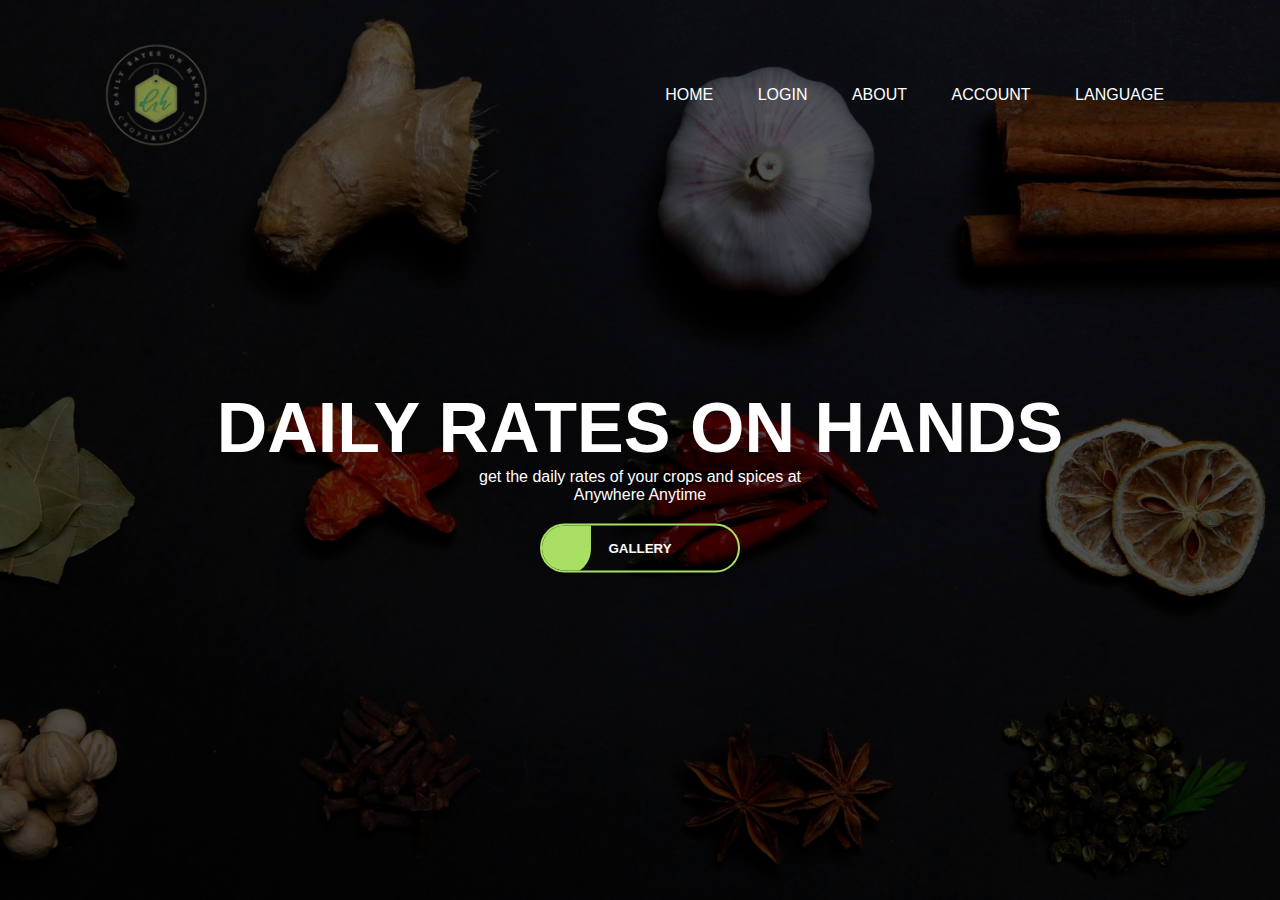
<file: index.html>
<!DOCTYPE html>
<html lang="en">
<head>
    <meta charset="UTF-8">
    <meta http-equiv="X-UA-Compatible" content="IE=edge">
    <meta name="viewport" content="width=device-width, initial-scale=1.0">
    <title>Daily Rates On Hands</title>
    <link href="https://cdn.jsdelivr.net/npm/bootstrap@5.0.2/dist/css/bootstrap.min.css" rel="stylesheet" integrity="sha384-EVSTQN3/azprG1Anm3QDgpJLIm9Nao0Yz1ztcQTwFspd3yD65VohhpuuCOmLASjC" crossorigin="anonymous">
    <link rel="icon" type="image/x-icon" href="DRH.jpg">
<header>

</head>
<link rel="stylesheet" href="style.css">
<body>
    <div class="banner">

        <div class="navbar">
            <img src="logo1.png" class="logo">
            <ul>
                <li><a href="index.html">HOME</a></li>
                <li><a href="login.html">LOGIN</a></li>
                <li><a href="about.html">ABOUT</a></li>
                <li><a href="">ACCOUNT</a></li>
                <li><a href="">LANGUAGE</a></li>
            </ul>
        </div>

        <div class="content">
            <h1>DAILY RATES ON HANDS</h1>
            <p>get the daily rates of your crops and spices at <br>Anywhere Anytime</p>

        <div>
            <button type="button">
               <span>
                  <a class="link" href="main.html">
               </span>GALLERY</a>
            </button>
        </div>
        </div>
    </div>

</header>

    


    




    <script src="https://cdn.jsdelivr.net/npm/bootstrap@5.0.2/dist/js/bootstrap.bundle.min.js" integrity="sha384-MrcW6ZMFYlzcLA8Nl+NtUVF0sA7MsXsP1UyJoMp4YLEuNSfAP+JcXn/tWtIaxVXM" crossorigin="anonymous"></script>
    <script src="https://cdn.jsdelivr.net/npm/@popperjs/core@2.9.2/dist/umd/popper.min.js" integrity="sha384-IQsoLXl5PILFhosVNubq5LC7Qb9DXgDA9i+tQ8Zj3iwWAwPtgFTxbJ8NT4GN1R8p" crossorigin="anonymous"></script>
    <script src="https://cdn.jsdelivr.net/npm/bootstrap@5.0.2/dist/js/bootstrap.min.js" integrity="sha384-cVKIPhGWiC2Al4u+LWgxfKTRIcfu0JTxR+EQDz/bgldoEyl4H0zUF0QKbrJ0EcQF" crossorigin="anonymous"></script>

</body>
</html>
</file>
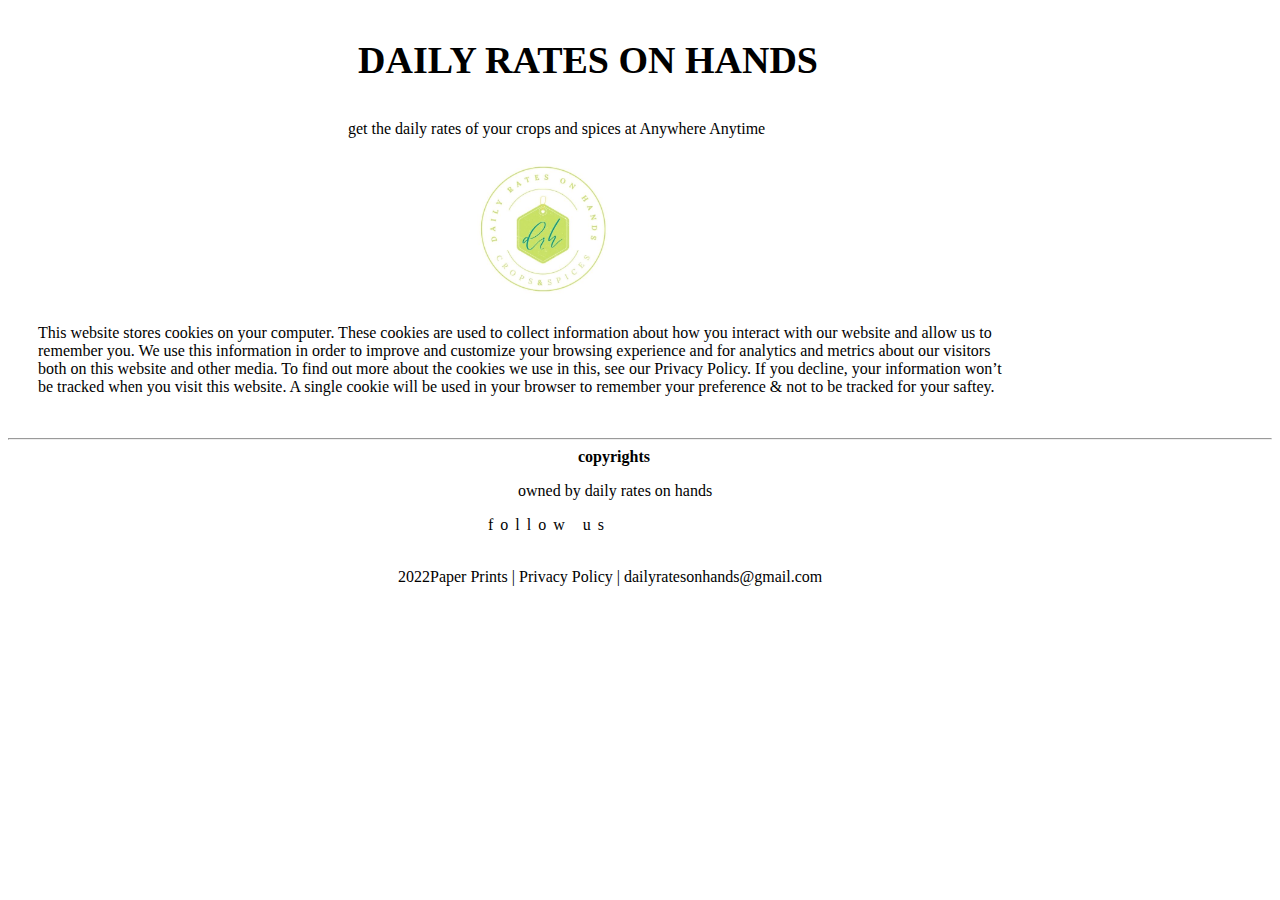
<file: about.html>
<!DOCTYPE html>
<html lang="en">
<head>
    <meta charset="UTF-8">
    <meta http-equiv="X-UA-Compatible" content="IE=edge">
    <meta name="viewport" content="width=device-width, initial-scale=1.0">
    <title>About</title>
    <link rel="icon" type="image/x-icon" href="DRH.jpg">
    <link href="https://cdn.jsdelivr.net/npm/bootstrap@5.0.2/dist/css/bootstrap.min.css" rel="stylesheet" integrity="sha384-EVSTQN3/azprG1Anm3QDgpJLIm9Nao0Yz1ztcQTwFspd3yD65VohhpuuCOmLASjC" crossorigin="anonymous">

</head>
<link rel="stylesheet" href="https://cdn.jsdelivr.net/npm/bootstrap-icons@1.9.1/font/bootstrap-icons.css" integrity="sha384-xeJqLiuOvjUBq3iGOjvSQSIlwrpqjSHXpduPd6rQpuiM3f5/ijby8pCsnbu5S81n" crossorigin="anonymous">
<link rel="stylesheet" href="about.css">
<body>
    
    <div class="container">

        <p class="p1">DAILY RATES ON HANDS</p>
        <p class="p2">get the daily rates of your crops and spices at Anywhere Anytime</p>


        <div class="img">
            <img src="DRH.jpg" height="150px" width="150px" alt="logo">
        </div>


        <p class="p3">
            This website stores cookies on your computer. These cookies are used to collect information about how you interact with our website and allow us to <br>remember you. We use this information in order to improve and customize your browsing experience and for analytics and metrics about our visitors<br> both on this website and other media. To find out more about the cookies we use in this, see our Privacy Policy.
            If you decline, your information won’t<br> be tracked when you visit this website. A single cookie will be used in your browser to remember your preference & not to be tracked for your saftey.
        </p>

    </div>


    <br>


    <hr>


    <div class="copyright">
       <b><i class="bi bi-c-circle"></i>
        copyrights</b> 
    </div>


    <p class="p4">owned by daily rates on hands</p>
    <div class="icon">
      follow us  <i class="bi bi-facebook"></i> <i class="bi bi-whatsapp"></i> <i class="bi bi-telegram"></i> <i class="bi bi-instagram"></i> <i class="bi bi-twitter"></i>
    </div>


    <br>
    <br>

    <p class="p5">2022Paper Prints | Privacy Policy | <i class="bi bi-envelope"></i> dailyratesonhands@gmail.com</p>

    <script src="https://cdn.jsdelivr.net/npm/bootstrap@5.0.2/dist/js/bootstrap.bundle.min.js" integrity="sha384-MrcW6ZMFYlzcLA8Nl+NtUVF0sA7MsXsP1UyJoMp4YLEuNSfAP+JcXn/tWtIaxVXM" crossorigin="anonymous"></script>
    <script src="https://cdn.jsdelivr.net/npm/@popperjs/core@2.9.2/dist/umd/popper.min.js" integrity="sha384-IQsoLXl5PILFhosVNubq5LC7Qb9DXgDA9i+tQ8Zj3iwWAwPtgFTxbJ8NT4GN1R8p" crossorigin="anonymous"></script>
    <script src="https://cdn.jsdelivr.net/npm/bootstrap@5.0.2/dist/js/bootstrap.min.js" integrity="sha384-cVKIPhGWiC2Al4u+LWgxfKTRIcfu0JTxR+EQDz/bgldoEyl4H0zUF0QKbrJ0EcQF" crossorigin="anonymous"></script>

</body>
</html>
</file>
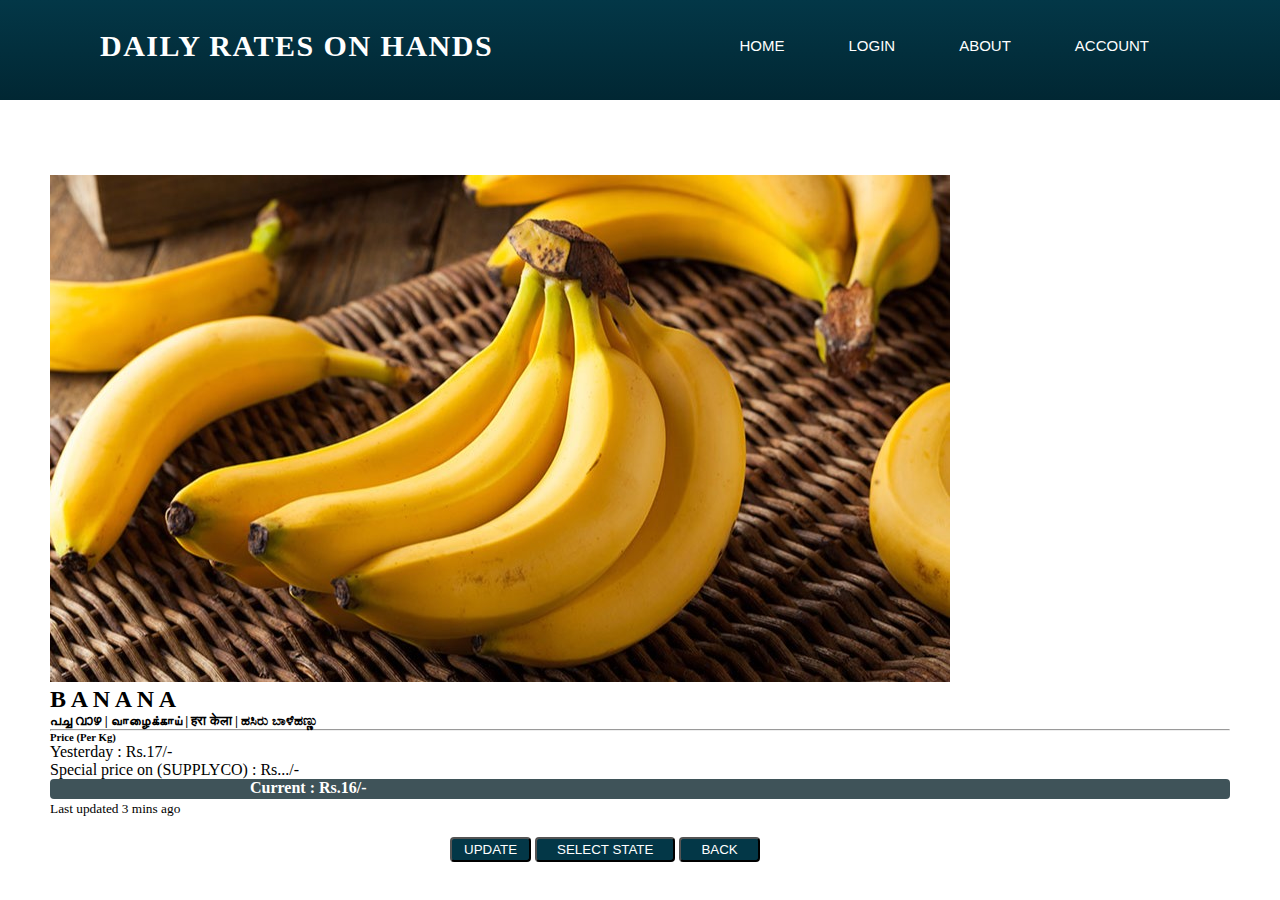
<file: banana.html>
<!DOCTYPE html>
<html lang="en">
<head>
    <meta charset="UTF-8">
    <meta http-equiv="X-UA-Compatible" content="IE=edge">
    <meta name="viewport" content="width=device-width, initial-scale=1.0">
    <title>Banana</title>
    <link href="https://cdn.jsdelivr.net/npm/bootstrap@5.0.2/dist/css/bootstrap.min.css" rel="stylesheet" integrity="sha384-EVSTQN3/azprG1Anm3QDgpJLIm9Nao0Yz1ztcQTwFspd3yD65VohhpuuCOmLASjC" crossorigin="anonymous">
    <link rel="icon" type="image/x-icon" href="DRH.jpg">


</head>
<link rel="stylesheet" href="sub.css">
<body>

    <header>
        <div>
            <nav>
                <div class="logo">
        
                    <p>DAILY RATES ON HANDS</p>
        
                </div>
        
                <ul>
                  <li ><a id="list" href="index.html">HOME</a></li>
                  <li ><a id="list" href="login.html">LOGIN</a></li>
                  <li ><a id="list" href="about.html">ABOUT</a></li>
                  <li ><a id="list" href="">ACCOUNT</a></li>
                  </button>
                </ul>

              </nav>
        </div>
    </header>

    <content>
        <div class="carditem">

            <div class="card mb-3" style="max-width: 6000px;">
                <div class="row g-0">
                  <div class="col-md-6">
                    <img src="banana.jpg" class="img-fluid rounded-start" alt="...">
                  </div>
                  <div class="col-md-6">
                    <div class="card-body">
                      <h2 class="card-title">B A N A N A</h2>
                      <h5 class="lang">പച്ച വാഴ | வாழைக்காய் | हरा केला | ಹಸಿರು ಬಾಳೆಹಣ್ಣು</h5><hr>
                      <h6 class="">Price (Per Kg)</h6>
                      <p class="card-text">Yesterday : Rs.17/-<br>Special price on (SUPPLYCO) : Rs.../-</p>
                      <p id="bg"><b>Current : Rs.16/-</b></p>
                      <p class="card-text"><small class="text-muted">Last updated 3 mins ago</small></p>
                    </div>
                  </div>
                </div>
              </div>

        </div>
    
    </content>

    <div class="bton"> 

      <a href="banana.html"><button class="btn1">UPDATE</button></a>
      <a href="..."><button class="btn3">SELECT STATE</button></a>
      <a href="main.html"><button class="btn2">BACK</button></a>

    </div>

    <script src="https://cdn.jsdelivr.net/npm/bootstrap@5.0.2/dist/js/bootstrap.bundle.min.js" integrity="sha384-MrcW6ZMFYlzcLA8Nl+NtUVF0sA7MsXsP1UyJoMp4YLEuNSfAP+JcXn/tWtIaxVXM" crossorigin="anonymous"></script>
    <script src="https://cdn.jsdelivr.net/npm/@popperjs/core@2.9.2/dist/umd/popper.min.js" integrity="sha384-IQsoLXl5PILFhosVNubq5LC7Qb9DXgDA9i+tQ8Zj3iwWAwPtgFTxbJ8NT4GN1R8p" crossorigin="anonymous"></script>
    <script src="https://cdn.jsdelivr.net/npm/bootstrap@5.0.2/dist/js/bootstrap.min.js" integrity="sha384-cVKIPhGWiC2Al4u+LWgxfKTRIcfu0JTxR+EQDz/bgldoEyl4H0zUF0QKbrJ0EcQF" crossorigin="anonymous"></script>

</body>
</html>
</file>
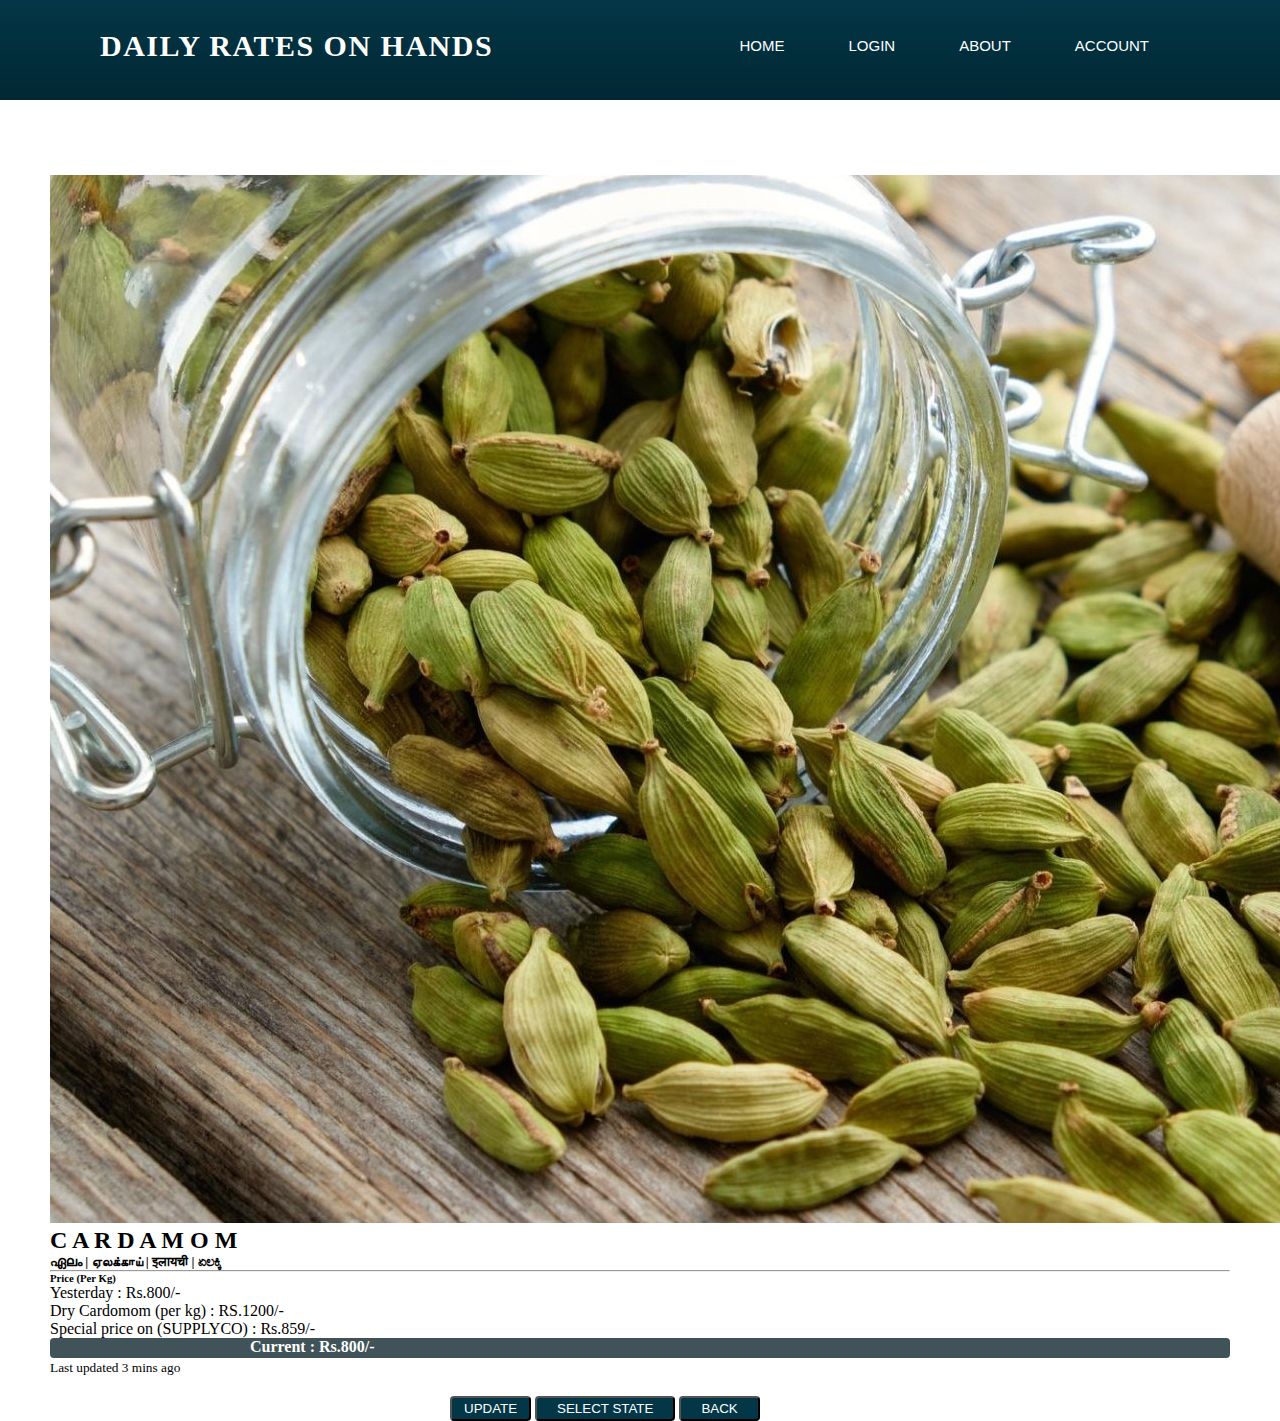
<file: cardomom.html>
<!DOCTYPE html>
<html lang="en">
<head>
    <meta charset="UTF-8">
    <meta http-equiv="X-UA-Compatible" content="IE=edge">
    <meta name="viewport" content="width=device-width, initial-scale=1.0">
    <title>Cardomom</title>
    <link href="https://cdn.jsdelivr.net/npm/bootstrap@5.0.2/dist/css/bootstrap.min.css" rel="stylesheet" integrity="sha384-EVSTQN3/azprG1Anm3QDgpJLIm9Nao0Yz1ztcQTwFspd3yD65VohhpuuCOmLASjC" crossorigin="anonymous">
    <link rel="icon" type="image/x-icon" href="DRH.jpg">


</head>
<link rel="stylesheet" href="sub.css">
<body>

    <header>
        <div>
            <nav>
                <div class="logo">
        
                    <p>DAILY RATES ON HANDS</p>
        
                </div>
        
                <ul>
                  <li ><a id="list" href="index.html">HOME</a></li>
                  <li ><a id="list" href="login.html">LOGIN</a></li>
                  <li ><a id="list" href="about.html">ABOUT</a></li>
                  <li ><a id="list" href="">ACCOUNT</a></li>
                  </button>
                </ul>

              </nav>
        </div>
    </header>

    <content>
        <div class="carditem">

            <div class="card mb-3" style="max-width: 6000px;">
                <div class="row g-0">
                  <div class="col-md-6">
                    <img src="cardomom.jpeg" class="img-fluid rounded-start" alt="...">
                  </div>
                  <div class="col-md-6">
                    <div class="card-body">
                      <h2 class="card-title">C A R D A M O M</h2>
                      <h5 class="lang">ഏലം | ஏலக்காய் | इलायची | ಏಲಕ್ಕಿ</h5><hr>
                      <h6 class="">Price (Per Kg)</h6>
                      <p class="card-text">Yesterday : Rs.800/-<br>Dry Cardomom (per kg) : RS.1200/-<br>Special price on (SUPPLYCO) : Rs.859/-</p>
                      <p id="bg"><b>Current : Rs.800/-</b></p>
                      <p class="card-text"><small class="text-muted">Last updated 3 mins ago</small></p>
                    </div>
                  </div>
                </div>
              </div>

        </div>
    
    </content>

    <div class="bton"> 

      <a href="cardomom.html"><button class="btn1">UPDATE</button></a>
      <a href="..."><button class="btn3">SELECT STATE</button></a>
      <a href="main.html"><button class="btn2">BACK</button></a>

    </div>

    <script src="https://cdn.jsdelivr.net/npm/bootstrap@5.0.2/dist/js/bootstrap.bundle.min.js" integrity="sha384-MrcW6ZMFYlzcLA8Nl+NtUVF0sA7MsXsP1UyJoMp4YLEuNSfAP+JcXn/tWtIaxVXM" crossorigin="anonymous"></script>
    <script src="https://cdn.jsdelivr.net/npm/@popperjs/core@2.9.2/dist/umd/popper.min.js" integrity="sha384-IQsoLXl5PILFhosVNubq5LC7Qb9DXgDA9i+tQ8Zj3iwWAwPtgFTxbJ8NT4GN1R8p" crossorigin="anonymous"></script>
    <script src="https://cdn.jsdelivr.net/npm/bootstrap@5.0.2/dist/js/bootstrap.min.js" integrity="sha384-cVKIPhGWiC2Al4u+LWgxfKTRIcfu0JTxR+EQDz/bgldoEyl4H0zUF0QKbrJ0EcQF" crossorigin="anonymous"></script>

</body>
</html>
</file>
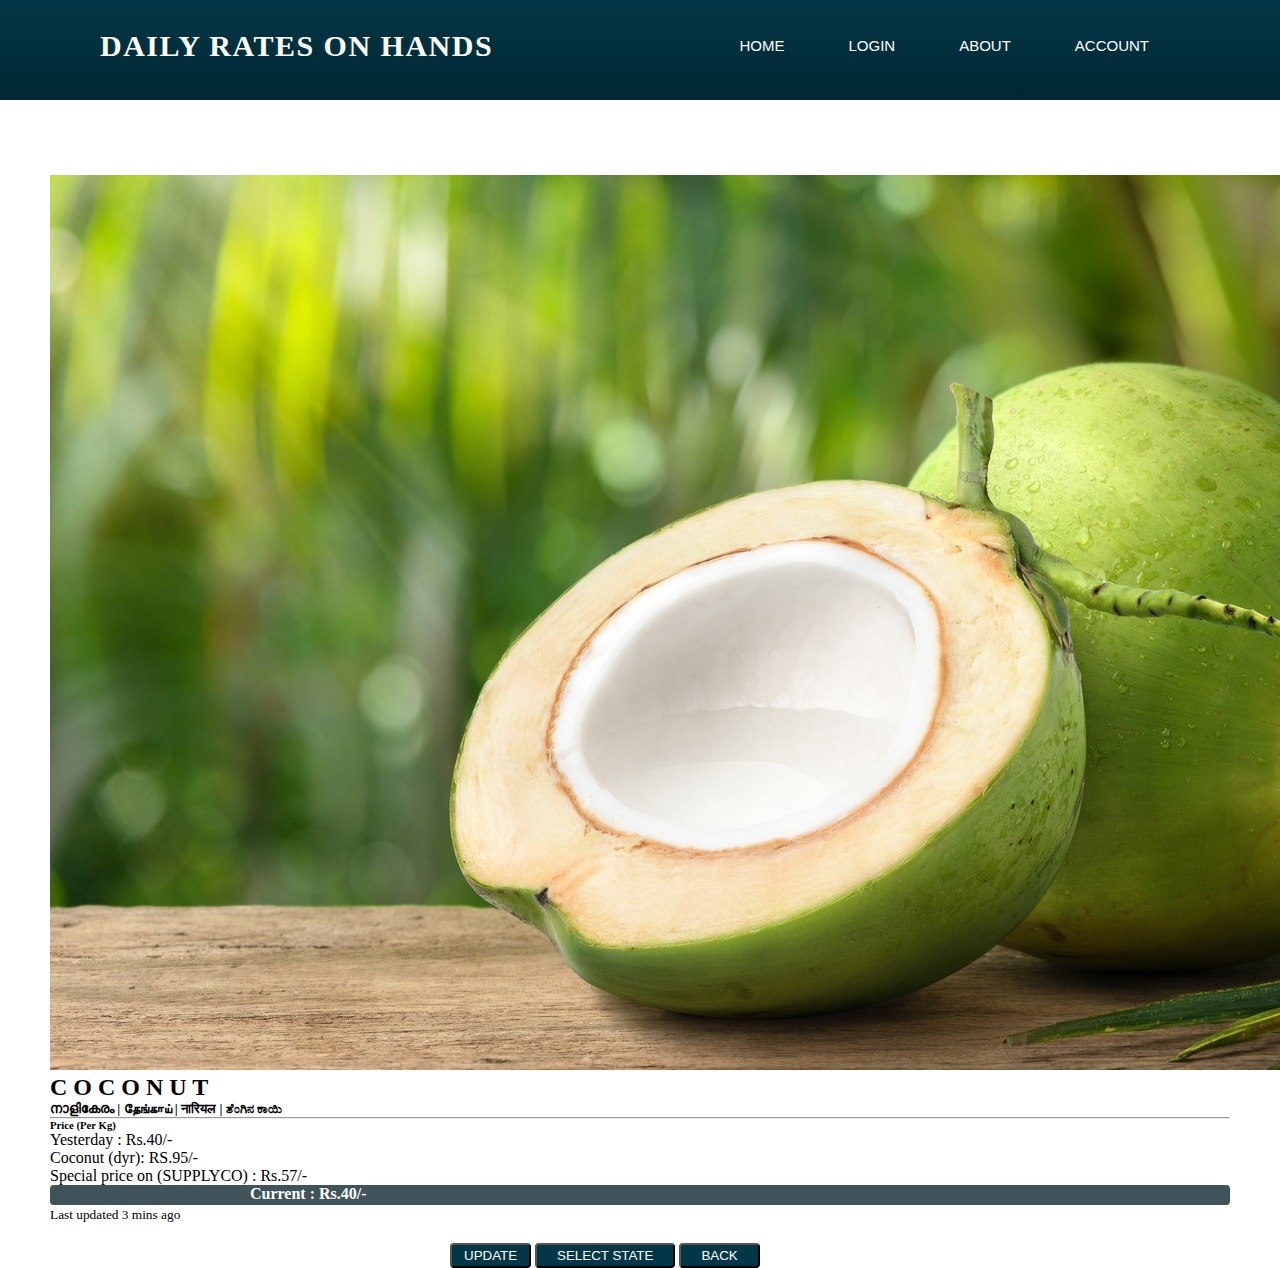
<file: coconut.html>
<!DOCTYPE html>
<html lang="en">
<head>
    <meta charset="UTF-8">
    <meta http-equiv="X-UA-Compatible" content="IE=edge">
    <meta name="viewport" content="width=device-width, initial-scale=1.0">
    <title>coconut</title>
    <link href="https://cdn.jsdelivr.net/npm/bootstrap@5.0.2/dist/css/bootstrap.min.css" rel="stylesheet" integrity="sha384-EVSTQN3/azprG1Anm3QDgpJLIm9Nao0Yz1ztcQTwFspd3yD65VohhpuuCOmLASjC" crossorigin="anonymous">
    <link rel="icon" type="image/x-icon" href="DRH.jpg">


</head>
<link rel="stylesheet" href="sub.css">
<body>

    <header>
        <div>
            <nav>
                <div class="logo">
        
                    <p>DAILY RATES ON HANDS</p>
        
                </div>
        
                <ul>
                  <li ><a id="list" href="index.html">HOME</a></li>
                  <li ><a id="list" href="login.html">LOGIN</a></li>
                  <li ><a id="list" href="about.html">ABOUT</a></li>
                  <li ><a id="list" href="">ACCOUNT</a></li>
                  </button>
                </ul>

              </nav>
        </div>
    </header>

    <content>
        <div class="carditem">

            <div class="card mb-3" style="max-width: 6000px;">
                <div class="row g-0">
                  <div class="col-md-6">
                    <img src="coconut.jpg" class="img-fluid rounded-start" alt="...">
                  </div>
                  <div class="col-md-6">
                    <div class="card-body">
                      <h2 class="card-title">C O C O N U T</h2>
                      <h5 class="lang">നാളികേരം | தேங்காய் | नारियल | ತೆಂಗಿನ ಕಾಯಿ</h5><hr>
                      <h6 class="">Price (Per Kg)</h6>
                      <p class="card-text">Yesterday : Rs.40/-<br>Coconut (dyr): RS.95/-<br>Special price on (SUPPLYCO) : Rs.57/-</p>
                      <p id="bg"><b>Current : Rs.40/-</b></p>
                      <p class="card-text"><small class="text-muted">Last updated 3 mins ago</small></p>
                    </div>
                  </div>
                </div>
              </div>

        </div>
    
    </content>

    <div class="bton"> 

      <a href="coconut.html"><button class="btn1">UPDATE</button></a>
      <a href="..."><button class="btn3">SELECT STATE</button></a>
      <a href="main.html"><button class="btn2">BACK</button></a>

    </div>

    <script src="https://cdn.jsdelivr.net/npm/bootstrap@5.0.2/dist/js/bootstrap.bundle.min.js" integrity="sha384-MrcW6ZMFYlzcLA8Nl+NtUVF0sA7MsXsP1UyJoMp4YLEuNSfAP+JcXn/tWtIaxVXM" crossorigin="anonymous"></script>
    <script src="https://cdn.jsdelivr.net/npm/@popperjs/core@2.9.2/dist/umd/popper.min.js" integrity="sha384-IQsoLXl5PILFhosVNubq5LC7Qb9DXgDA9i+tQ8Zj3iwWAwPtgFTxbJ8NT4GN1R8p" crossorigin="anonymous"></script>
    <script src="https://cdn.jsdelivr.net/npm/bootstrap@5.0.2/dist/js/bootstrap.min.js" integrity="sha384-cVKIPhGWiC2Al4u+LWgxfKTRIcfu0JTxR+EQDz/bgldoEyl4H0zUF0QKbrJ0EcQF" crossorigin="anonymous"></script>

</body>
</html>
</file>
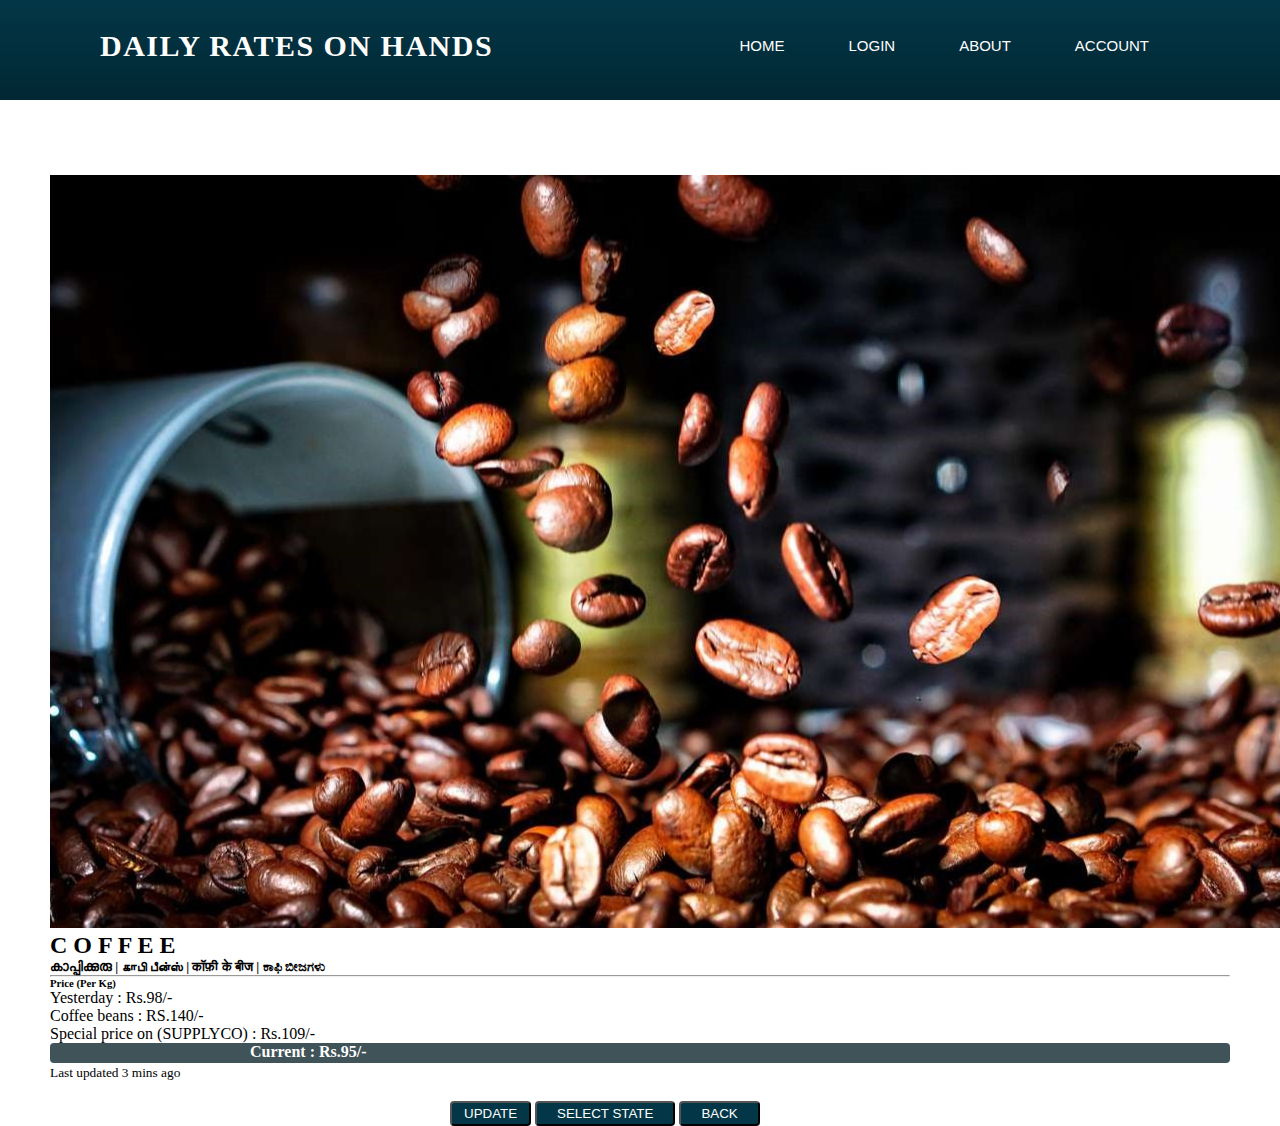
<file: coffee.html>
<!DOCTYPE html>
<html lang="en">
<head>
    <meta charset="UTF-8">
    <meta http-equiv="X-UA-Compatible" content="IE=edge">
    <meta name="viewport" content="width=device-width, initial-scale=1.0">
    <title>coffee</title>
    <link href="https://cdn.jsdelivr.net/npm/bootstrap@5.0.2/dist/css/bootstrap.min.css" rel="stylesheet" integrity="sha384-EVSTQN3/azprG1Anm3QDgpJLIm9Nao0Yz1ztcQTwFspd3yD65VohhpuuCOmLASjC" crossorigin="anonymous">
    <link rel="icon" type="image/x-icon" href="DRH.jpg">


</head>
<link rel="stylesheet" href="sub.css">
<body>

    <header>
        <div>
            <nav>
                <div class="logo">
        
                    <p>DAILY RATES ON HANDS</p>
        
                </div>
        
                <ul>
                  <li ><a id="list" href="index.html">HOME</a></li>
                  <li ><a id="list" href="login.html">LOGIN</a></li>
                  <li ><a id="list" href="about.html">ABOUT</a></li>
                  <li ><a id="list" href="">ACCOUNT</a></li>
                  </button>
                </ul>

              </nav>
        </div>
    </header>

    <content>
        <div class="carditem">

            <div class="card mb-3" style="max-width: 6000px;">
                <div class="row g-0">
                  <div class="col-md-6">
                    <img src="coffee.jpg" class="img-fluid rounded-start" alt="...">
                  </div>
                  <div class="col-md-6">
                    <div class="card-body">
                      <h2 class="card-title">C O F F E E</h2>
                      <h5 class="lang">കാപ്പിക്കുരു | காபி பீன்ஸ் | कॉफ़ी के बीज | ಕಾಫಿ ಬೀಜಗಳು</h5><hr>
                      <h6 class="">Price (Per Kg)</h6>
                      <p class="card-text">Yesterday : Rs.98/-<br>Coffee beans : RS.140/-<br>Special price on (SUPPLYCO) : Rs.109/-</p>
                      <p id="bg"><b>Current : Rs.95/-</b></p>
                      <p class="card-text"><small class="text-muted">Last updated 3 mins ago</small></p>
                    </div>
                  </div>
                </div>
              </div>

        </div>
    
    </content>

    <div class="bton"> 

      <a href="coffee.html"><button class="btn1">UPDATE</button></a>
      <a href="..."><button class="btn3">SELECT STATE</button></a>
      <a href="main.html"><button class="btn2">BACK</button></a>

    </div>

    <script src="https://cdn.jsdelivr.net/npm/bootstrap@5.0.2/dist/js/bootstrap.bundle.min.js" integrity="sha384-MrcW6ZMFYlzcLA8Nl+NtUVF0sA7MsXsP1UyJoMp4YLEuNSfAP+JcXn/tWtIaxVXM" crossorigin="anonymous"></script>
    <script src="https://cdn.jsdelivr.net/npm/@popperjs/core@2.9.2/dist/umd/popper.min.js" integrity="sha384-IQsoLXl5PILFhosVNubq5LC7Qb9DXgDA9i+tQ8Zj3iwWAwPtgFTxbJ8NT4GN1R8p" crossorigin="anonymous"></script>
    <script src="https://cdn.jsdelivr.net/npm/bootstrap@5.0.2/dist/js/bootstrap.min.js" integrity="sha384-cVKIPhGWiC2Al4u+LWgxfKTRIcfu0JTxR+EQDz/bgldoEyl4H0zUF0QKbrJ0EcQF" crossorigin="anonymous"></script>

</body>
</html>
</file>
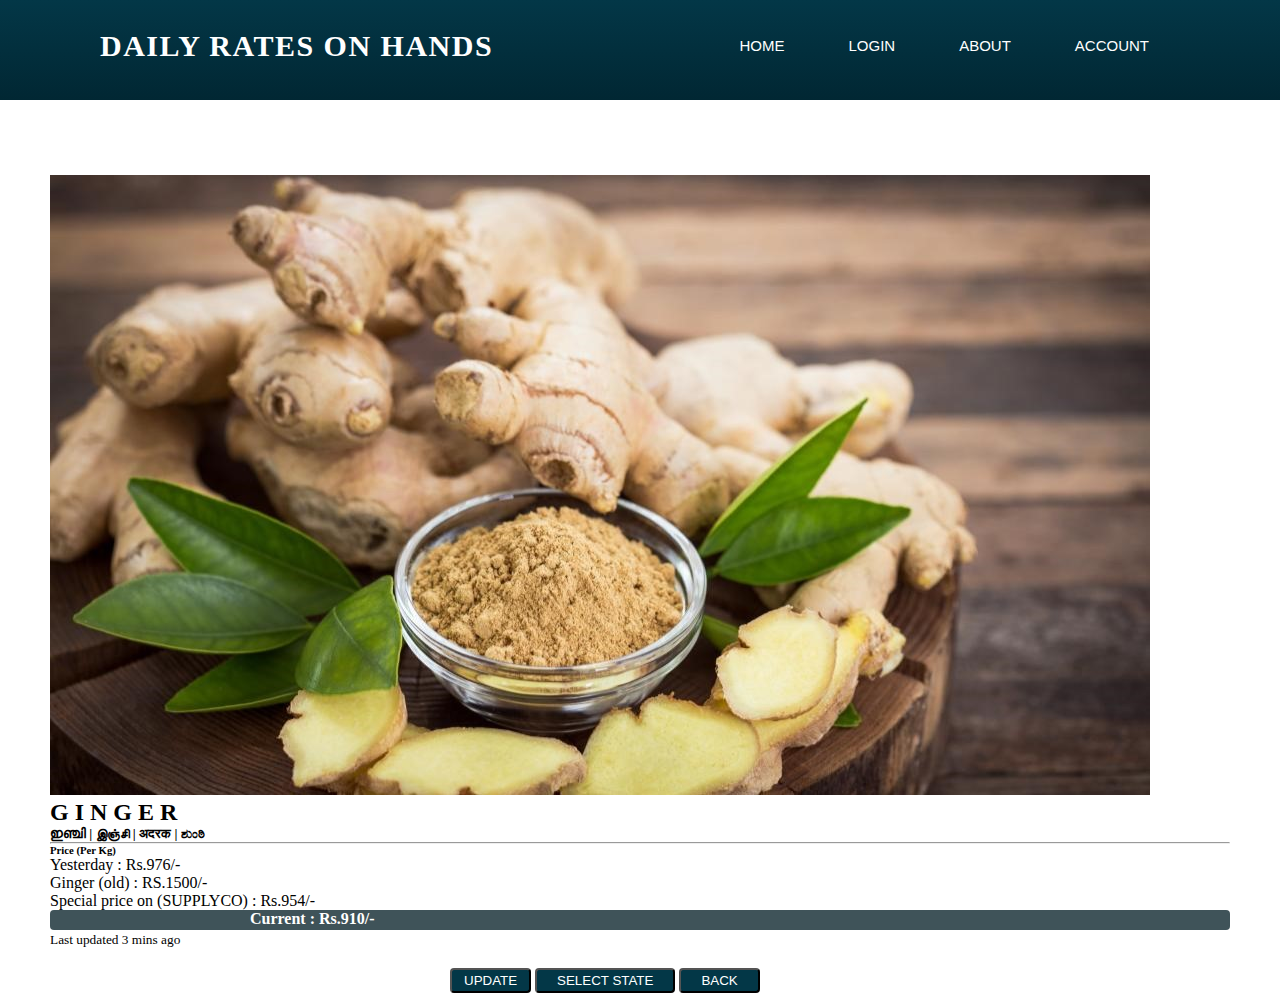
<file: ginger.html>
<!DOCTYPE html>
<html lang="en">
<head>
    <meta charset="UTF-8">
    <meta http-equiv="X-UA-Compatible" content="IE=edge">
    <meta name="viewport" content="width=device-width, initial-scale=1.0">
    <title>Ginger</title>
    <link href="https://cdn.jsdelivr.net/npm/bootstrap@5.0.2/dist/css/bootstrap.min.css" rel="stylesheet" integrity="sha384-EVSTQN3/azprG1Anm3QDgpJLIm9Nao0Yz1ztcQTwFspd3yD65VohhpuuCOmLASjC" crossorigin="anonymous">
    <link rel="icon" type="image/x-icon" href="DRH.jpg">


</head>
<link rel="stylesheet" href="sub.css">
<body>

    <header>
        <div>
            <nav>
                <div class="logo">
        
                    <p>DAILY RATES ON HANDS</p>
        
                </div>
        
                <ul>
                  <li ><a id="list" href="index.html">HOME</a></li>
                  <li ><a id="list" href="login.html">LOGIN</a></li>
                  <li ><a id="list" href="about.html">ABOUT</a></li>
                  <li ><a id="list" href="">ACCOUNT</a></li>
                  </button>
                </ul>

              </nav>
        </div>
    </header>

    <content>
        <div class="carditem">

            <div class="card mb-3" style="max-width: 6000px;">
                <div class="row g-0">
                  <div class="col-md-6">
                    <img src="ginger.jpg" class="img-fluid rounded-start" alt="...">
                  </div>
                  <div class="col-md-6">
                    <div class="card-body">
                      <h2 class="card-title">G I N G E R</h2>
                      <h5 class="lang">ഇഞ്ചി | இஞ்சி | अदरक | ಶುಂಠಿ</h5><hr>
                      <h6 class="">Price (Per Kg)</h6>
                      <p class="card-text">Yesterday : Rs.976/-<br>Ginger (old) : RS.1500/-<br>Special price on (SUPPLYCO) : Rs.954/-</p>
                      <p id="bg"><b>Current : Rs.910/-</b></p>
                      <p class="card-text"><small class="text-muted">Last updated 3 mins ago</small></p>
                    </div>
                  </div>
                </div>
              </div>

        </div>
    
    </content>

    <div class="bton"> 

      <a href="ginger.html"><button class="btn1">UPDATE</button></a>
      <a href="..."><button class="btn3">SELECT STATE</button></a>
      <a href="main.html"><button class="btn2">BACK</button></a>

    </div>

    <script src="https://cdn.jsdelivr.net/npm/bootstrap@5.0.2/dist/js/bootstrap.bundle.min.js" integrity="sha384-MrcW6ZMFYlzcLA8Nl+NtUVF0sA7MsXsP1UyJoMp4YLEuNSfAP+JcXn/tWtIaxVXM" crossorigin="anonymous"></script>
    <script src="https://cdn.jsdelivr.net/npm/@popperjs/core@2.9.2/dist/umd/popper.min.js" integrity="sha384-IQsoLXl5PILFhosVNubq5LC7Qb9DXgDA9i+tQ8Zj3iwWAwPtgFTxbJ8NT4GN1R8p" crossorigin="anonymous"></script>
    <script src="https://cdn.jsdelivr.net/npm/bootstrap@5.0.2/dist/js/bootstrap.min.js" integrity="sha384-cVKIPhGWiC2Al4u+LWgxfKTRIcfu0JTxR+EQDz/bgldoEyl4H0zUF0QKbrJ0EcQF" crossorigin="anonymous"></script>

</body>
</html>
</file>
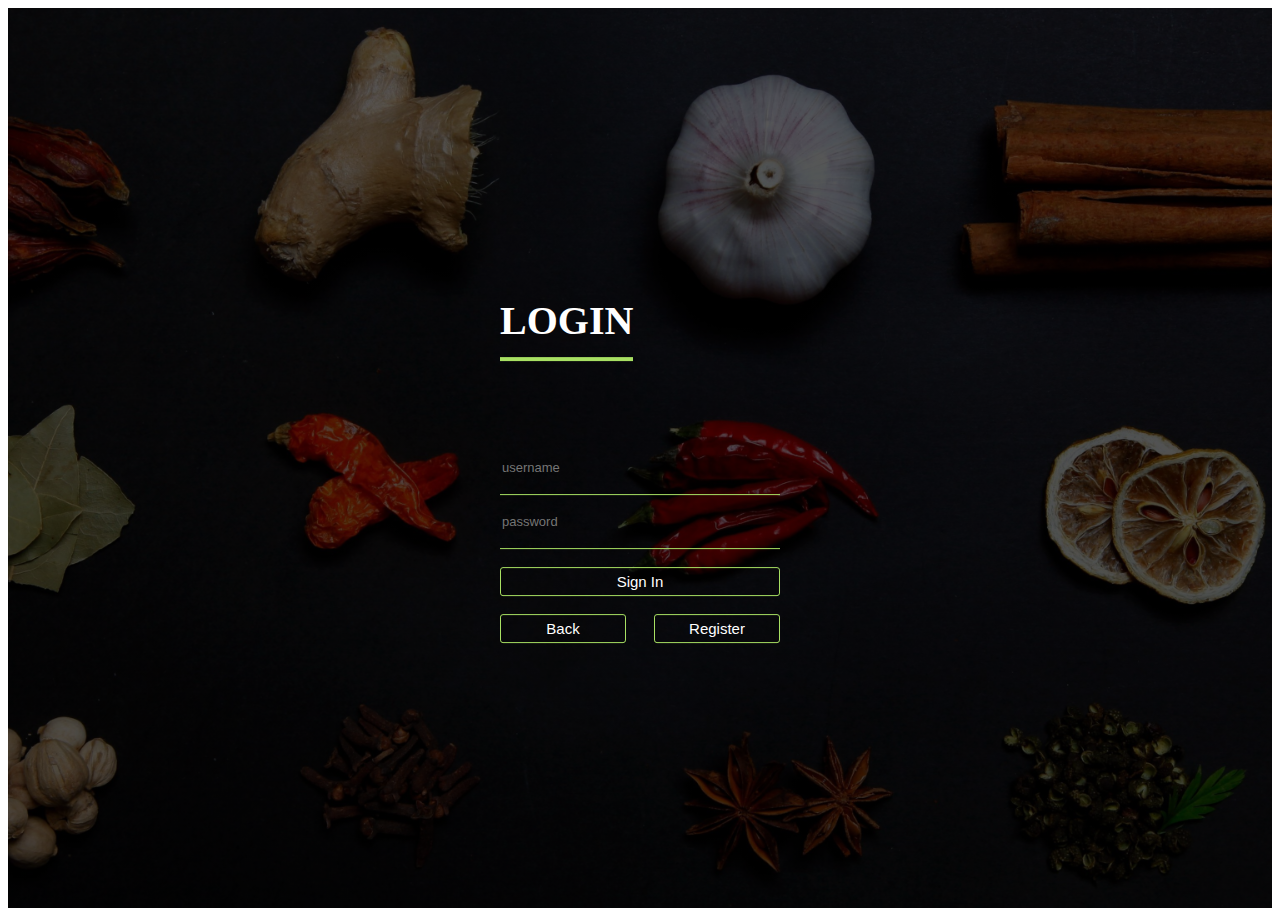
<file: login.html>
<!DOCTYPE html>
<html lang="en">
<head>
    <meta charset="UTF-8">
    <meta http-equiv="X-UA-Compatible" content="IE=edge">
    <meta name="viewport" content="width=device-width, initial-scale=1.0">
    <title>Login</title>
    <link href="https://cdn.jsdelivr.net/npm/bootstrap@5.0.2/dist/css/bootstrap.min.css" rel="stylesheet" integrity="sha384-EVSTQN3/azprG1Anm3QDgpJLIm9Nao0Yz1ztcQTwFspd3yD65VohhpuuCOmLASjC" crossorigin="anonymous">
    <link rel="icon" type="image/x-icon" href="DRH.jpg">


</head>
<link rel="stylesheet" href="https://cdn.jsdelivr.net/npm/bootstrap-icons@1.9.1/font/bootstrap-icons.css" integrity="sha384-xeJqLiuOvjUBq3iGOjvSQSIlwrpqjSHXpduPd6rQpuiM3f5/ijby8pCsnbu5S81n" crossorigin="anonymous">
<link rel="stylesheet" href="login.css">
<body>
<div class="banner">
    <div class="login-box">
        <h1>LOGIN</h1>

        <div class="textbox">
            <i class="bi bi-person"></i>
            <input type="text" placeholder="username" name="" value="">
        </div>

        <div class="textbox">
            <i class="bi bi-shield-lock"></i>
            <input type="password" placeholder="password" name="" value="">
        </div>
<br>
       
            <div>
                <input class="btn3" type="button" name="" value="Sign In">
            </div>

            <br>
      
            <div>
                <a href="index.html">
                <input id="b3" class="btn3" type="button" name="" value="Back">
                </a>
            </div>

            <div>
                <a href="register.html">
                <input id="b4" class="btn3" type="button" name="" value="Register">
                </a>
            </div>


         

    </div>
</div>
   

    <script src="https://cdn.jsdelivr.net/npm/bootstrap@5.0.2/dist/js/bootstrap.bundle.min.js" integrity="sha384-MrcW6ZMFYlzcLA8Nl+NtUVF0sA7MsXsP1UyJoMp4YLEuNSfAP+JcXn/tWtIaxVXM" crossorigin="anonymous"></script>
    <script src="https://cdn.jsdelivr.net/npm/@popperjs/core@2.9.2/dist/umd/popper.min.js" integrity="sha384-IQsoLXl5PILFhosVNubq5LC7Qb9DXgDA9i+tQ8Zj3iwWAwPtgFTxbJ8NT4GN1R8p" crossorigin="anonymous"></script>
    <script src="https://cdn.jsdelivr.net/npm/bootstrap@5.0.2/dist/js/bootstrap.min.js" integrity="sha384-cVKIPhGWiC2Al4u+LWgxfKTRIcfu0JTxR+EQDz/bgldoEyl4H0zUF0QKbrJ0EcQF" crossorigin="anonymous"></script>

</body>
</html>
</file>
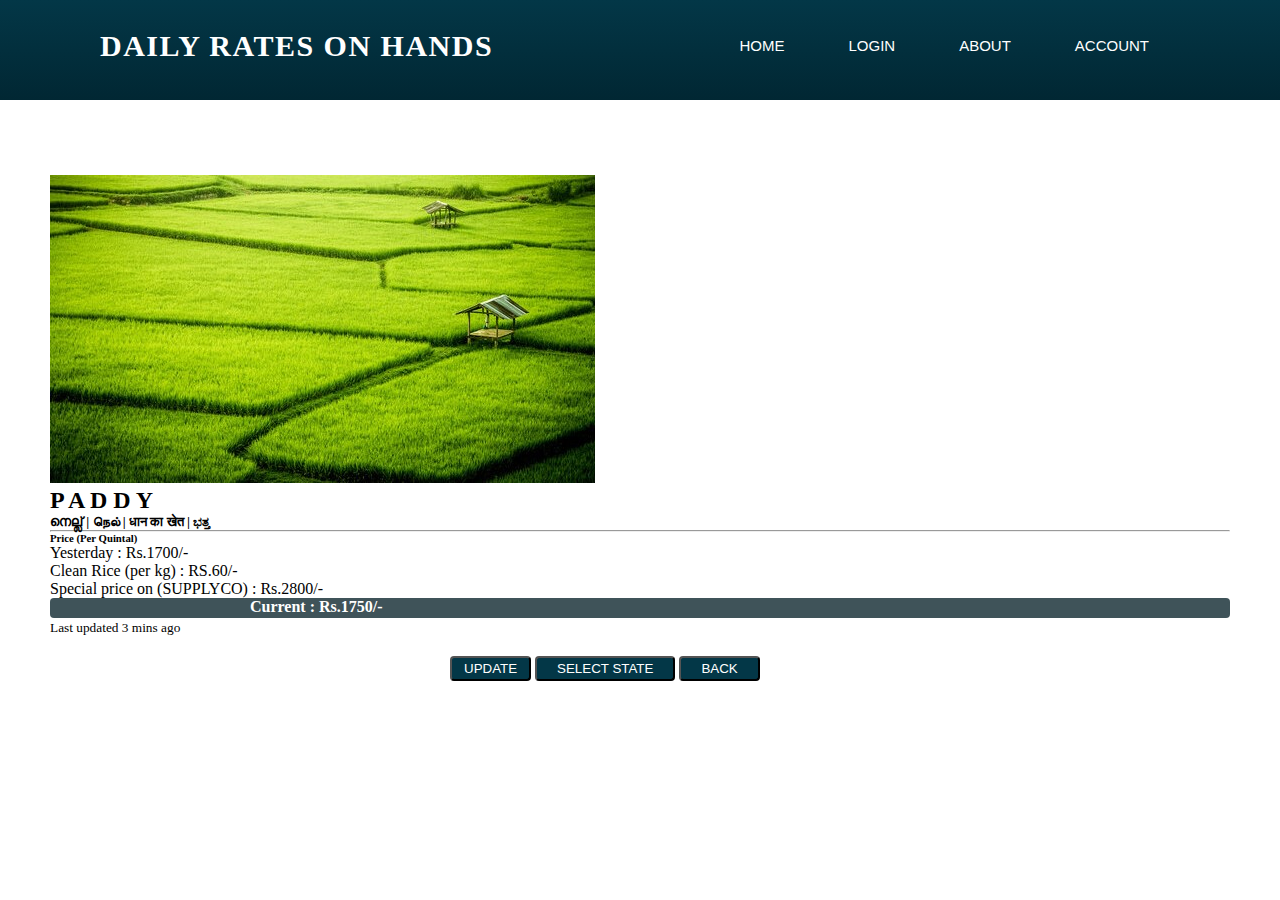
<file: paddy.html>
<!DOCTYPE html>
<html lang="en">
<head>
    <meta charset="UTF-8">
    <meta http-equiv="X-UA-Compatible" content="IE=edge">
    <meta name="viewport" content="width=device-width, initial-scale=1.0">
    <title>Paddy</title>
    <link href="https://cdn.jsdelivr.net/npm/bootstrap@5.0.2/dist/css/bootstrap.min.css" rel="stylesheet" integrity="sha384-EVSTQN3/azprG1Anm3QDgpJLIm9Nao0Yz1ztcQTwFspd3yD65VohhpuuCOmLASjC" crossorigin="anonymous">
    <link rel="icon" type="image/x-icon" href="DRH.jpg">


</head>
<link rel="stylesheet" href="sub.css">
<body>
  

    <header>
        <div>
            <nav>
            
                <div class="logo">
                  
                    <p>DAILY RATES ON HANDS</p>
        
                </div>
        
                <ul>
                  <li ><a id="list" href="index.html">HOME</a></li>
                  <li ><a id="list" href="login.html">LOGIN</a></li>
                  <li ><a id="list" href="about.html">ABOUT</a></li>
                  <li ><a id="list" href="">ACCOUNT</a></li>
                  </button>
                </ul>

              </nav>
        </div>
    </header>

    <content>
        <div class="carditem">

            <div class="card mb-3" style="max-width: 6000px;">
                <div class="row g-0">
                  <div class="col-md-6">
                    <img src="paddy 4.jpg" class="img-fluid rounded-start" alt="...">
                  </div>
                  <div class="col-md-6">
                    <div class="card-body">
                      <h2 class="card-title">P A D D Y</h2>
                      <h5 class="lang">നെല്ല് | நெல் | धान का खेत | ಭತ್ತ</h5><hr>
                      <h6 class="">Price (Per Quintal)</h6>
                      <p class="card-text">Yesterday : Rs.1700/-<br>Clean Rice (per kg) : RS.60/-<br>Special price on (SUPPLYCO) : Rs.2800/-</p>
                      <p id="bg"><b>Current : Rs.1750/-</b></p>
                      
                      <p class="card-text"><small class="text-muted">Last updated 3 mins ago</small></p>
                    </div>
                  </div>
                </div>
              </div>

        </div>
    
    </content>

    <div class="bton"> 

      <a href="paddy.html"><button class="btn1">UPDATE</button></a>
      <a href="..."><button class="btn3">SELECT STATE</button></a>
      <a href="main.html"><button class="btn2">BACK</button></a>

    </div>

    <script src="https://cdn.jsdelivr.net/npm/bootstrap@5.0.2/dist/js/bootstrap.bundle.min.js" integrity="sha384-MrcW6ZMFYlzcLA8Nl+NtUVF0sA7MsXsP1UyJoMp4YLEuNSfAP+JcXn/tWtIaxVXM" crossorigin="anonymous"></script>
    <script src="https://cdn.jsdelivr.net/npm/@popperjs/core@2.9.2/dist/umd/popper.min.js" integrity="sha384-IQsoLXl5PILFhosVNubq5LC7Qb9DXgDA9i+tQ8Zj3iwWAwPtgFTxbJ8NT4GN1R8p" crossorigin="anonymous"></script>
    <script src="https://cdn.jsdelivr.net/npm/bootstrap@5.0.2/dist/js/bootstrap.min.js" integrity="sha384-cVKIPhGWiC2Al4u+LWgxfKTRIcfu0JTxR+EQDz/bgldoEyl4H0zUF0QKbrJ0EcQF" crossorigin="anonymous"></script>

</body>
</html>
</file>
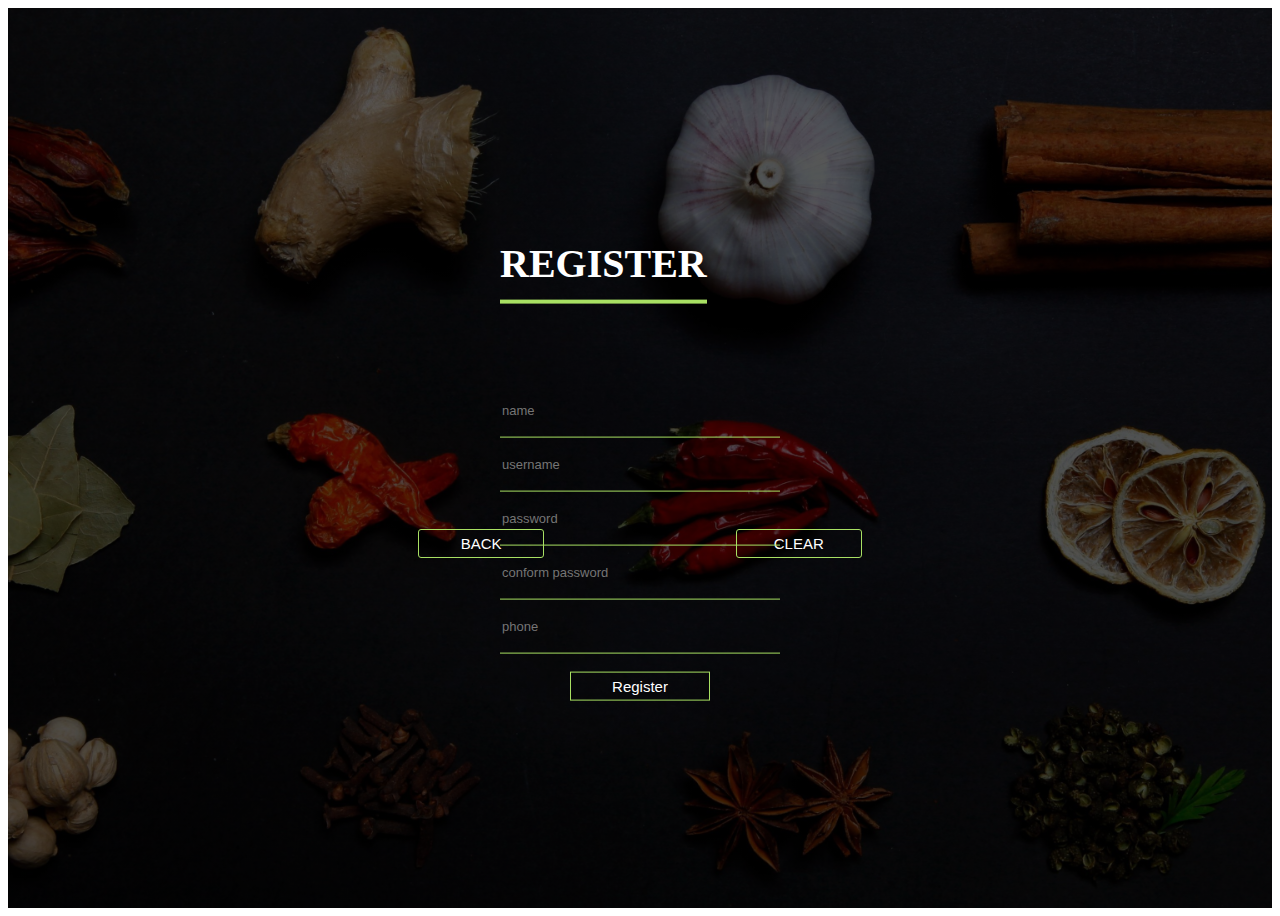
<file: register.html>
<!DOCTYPE html>
<html lang="en">
<head>
    <meta charset="UTF-8">
    <meta http-equiv="X-UA-Compatible" content="IE=edge">
    <meta name="viewport" content="width=device-width, initial-scale=1.0">
    <title>Register</title>
    <link href="https://cdn.jsdelivr.net/npm/bootstrap@5.0.2/dist/css/bootstrap.min.css" rel="stylesheet" integrity="sha384-EVSTQN3/azprG1Anm3QDgpJLIm9Nao0Yz1ztcQTwFspd3yD65VohhpuuCOmLASjC" crossorigin="anonymous">
    <link rel="icon" type="image/x-icon" href="DRH.jpg">


</head>
<link rel="stylesheet" href="https://cdn.jsdelivr.net/npm/bootstrap-icons@1.9.1/font/bootstrap-icons.css" integrity="sha384-xeJqLiuOvjUBq3iGOjvSQSIlwrpqjSHXpduPd6rQpuiM3f5/ijby8pCsnbu5S81n" crossorigin="anonymous">
<link rel="stylesheet" href="login.css">
<body>




<div class="banner">

   
    <div>
        <a href="login.html">
        <input class="btn1" type="button" name="" value="BACK">
        </a>
    </div>


    <div>
        <a href="register.html">
        <input class="btn2" type="button" name="" value="CLEAR">
        </a>
    </div>


    <div class="login-box">
        <h1>REGISTER</h1>

        <div class="textbox">
            <i class="bi bi-person"></i>
            <input type="text" placeholder="name" name="" value="">
        </div>

        <div class="textbox">
            <i class="bi bi-person-badge"></i>
            <input type="text" placeholder="username" name="" value="">
        </div>

        <div class="textbox">
            <i class="bi bi-shield-lock"></i>
            <input type="password" placeholder="password" name="" value="">
        </div>

        <div class="textbox">
            <i class="bi bi-key"></i>
            <input type="password" placeholder="conform password" name="" value="">
        </div>

        <div class="textbox">
            <i class="bi bi-phone"></i>
            <input type="number" placeholder="phone" name="" value="">
        </div>

<br>
       
      
            <div>
                <input class="btn" type="button" name="" value="Register">
            </div>

        </div>



</div>
   

    <script src="https://cdn.jsdelivr.net/npm/bootstrap@5.0.2/dist/js/bootstrap.bundle.min.js" integrity="sha384-MrcW6ZMFYlzcLA8Nl+NtUVF0sA7MsXsP1UyJoMp4YLEuNSfAP+JcXn/tWtIaxVXM" crossorigin="anonymous"></script>
    <script src="https://cdn.jsdelivr.net/npm/@popperjs/core@2.9.2/dist/umd/popper.min.js" integrity="sha384-IQsoLXl5PILFhosVNubq5LC7Qb9DXgDA9i+tQ8Zj3iwWAwPtgFTxbJ8NT4GN1R8p" crossorigin="anonymous"></script>
    <script src="https://cdn.jsdelivr.net/npm/bootstrap@5.0.2/dist/js/bootstrap.min.js" integrity="sha384-cVKIPhGWiC2Al4u+LWgxfKTRIcfu0JTxR+EQDz/bgldoEyl4H0zUF0QKbrJ0EcQF" crossorigin="anonymous"></script>

</body>
</html>
</file>
<file: style.css>
*{
    margin: 0%;
    padding: 0%;
    font-family: sans-serif;
}
.banner{
    width: 100;
    height:100vh;
    background-image: linear-gradient(rgba(0,0,0,0.65),rgba(0,0,0,0.70)),url(bg2.jpg);
    background-size: cover;
    background-position: center;
}
.navbar{
    width: 85%;
    margin: auto;
    padding: 35px 0;
    display:flex;
    align-items: center;
    justify-content: space-between;
}
.logo{
    width: 120px;
    color: #fff;
    cursor: pointer;
}
.navbar ul li {
    list-style: none;
    display: inline-block;
    margin:0 20px;
    position: relative;
}
.navbar ul li a{
    text-decoration: none;
    color: #fff;
    text-transform: uppercase;
}
.navbar ul li a::after{
    content:'';
    height: 3px;
    width: 0%;
    background: #a8e063;
    position: absolute;
    left: 0;
    bottom: -10px;
    transition: 0.5s;
}
.navbar ul li a:hover::after{
    width: 100%;
    border-radius: 5px;
}
.content{
    width: 100%;
    position:absolute;
    top: 50%;
    transform: translateY(-50%);
    text-align: center;
    color: #fff;
}
.content h1{
    margin-top: 80px;
    font-size: 70px;
    font-weight: bold;
}
.content p{
    font-weight: 100px;
}
button{
    width: 200px;
    padding: 15px;
    text-align: center;
    margin: 20px 10px;
    border-radius: 25px;
    font-weight: bold;
    border: 2px solid #a8e063;
    background: transparent;
    color: #fff;
    cursor: pointer;
    position: relative;
    overflow: hidden;
}
span{
    background: #a8e063;
    height: 100px;
    width: 50px;
    border-radius: 25px;
    position: absolute;
    left: -1px;
    bottom: -4px;
    z-index: -2;
    transition: 0.5s;
}
button:hover span{
    text-decoration: none;
    width: 100%;
    border: none;
}
.link{
    text-decoration: none;
    color: #fff;
}
</file>
<file: about.css>
.img{
padding-left: 460px;
}
.p1{
    padding-left: 350px;
    font-size: 38px;
    font-weight: bold;
}
.p2{
    padding-left: 340px;
    font: 20px;
}
.p3{
    padding-left: 30px;
}
.p4{
    padding-left: 510px;

}
.p5{
    padding-left: 390px;  
}
.copyright{
    padding-left: 570px;
}
.icon{
    padding-left: 480px;
    letter-spacing: 7px;
    float: left;
}
</file>
<file: sub.css>
*{
    margin: 0px;
    padding: 0px;
    box-sizing: border-box;
}
nav{
    width: 100%;
    height: 100px;
    line-height: 75px;
    padding: 0px 100px;
    position: fixed;
    background-image: linear-gradient(#033747,#012733);
}
.logo{
    font-size: 30px;
    font-family: 'Times New Roman', Times, serif;
    font-weight: bold;
    padding-top: 8px;
    float: left;
    color: #fff;
    text-align: center;
    text-transform: uppercase;
    letter-spacing: 1.5px;
    cursor: pointer;
}
nav ul{
    float: right;
    padding-top: 8px;
    margin-right:1px ;
    text-decoration: none;
    
}
nav li{
    display: inline-block;
    list-style: none;
    text-decoration: none;
}
#list{
    font-size: 15px;
    font-family: 'Segoe UI', Tahoma, Geneva, Verdana, sans-serif;
    text-transform: uppercase;
    padding: 0px 30px;
    color: #fff;
    text-decoration: none;
}
#list:hover{
    color:#a8e063 ;
    transition: all 0.4s ease 0s;
    text-decoration: none;
}
.carditem{
    padding-top: 175px;
    align-items: center;
    padding-left: 50px;
    padding-right: 50px;
}
#bg{
    background-color:#3f5359;
    color:#fff;
    font-weight: bold;
    border-radius: 4px;
    padding-left: 200px;
    padding-bottom: 2px;
}
.bton{
    padding-left: 450px;
    padding-top: 20px;
}
.btn1{
    background-color: #033747;
    padding-right: 12px;
    padding-left: 12px;
    padding-top: 3px;
    padding-bottom: 3px;
    border-radius: 4px;
    color: #fff;
    text-decoration: none;
}
.btn2{
    background-color: #033747;
    padding-right: 20px;
    padding-left: 20px;
    padding-top: 3px;
    padding-bottom: 3px;
    border-radius: 4px;
    color: #fff;
    text-decoration: none;
}
.btn3{
background-color: #033747;
padding-right: 20px;
padding-left: 20px;
padding-top: 3px;
padding-bottom: 3px;
border-radius: 4px;
color: #fff;
text-decoration: none;
}
.png{
    width: 30px;
    height: 30px;
}
</file>
<file: login.css>
.banner{
    width: 100;
    height:100vh;
    background-image: linear-gradient(rgba(0,0,0,0.65),rgba(0,0,0,0.70)),url(bg2.jpg);
    background-size: cover;
    background-position: center;

}
.login-box{
    width: 280px;
    position: absolute ;
    top: 50%;
    left: 50%;
    transform: translate(-50%,-50%);
    color: white;
}
.login-box h1{
    float: left;
    font-size: 40px;
    border-bottom: 4px solid #a8e063;
    margin-bottom: 80px;
    padding: 13px 0px;

}
.btn{
    width: 50%;
    margin-left: 70px;
    color: white;
    background:none;
    cursor: pointer;
    font-size: 15px;
    padding: 5px;
    border:1px solid #a8e063;
} 
.textbox{
    width: 100%;
    overflow: hidden;
    font-size: 20px;
    padding: 8px 0px;
    border-bottom: 1px solid #a8e063;
}
.textbox i{
    width: 26px;
    float: left;
    text-align: center;
}
.textbox input{
    border: none;
    outline: none;
    background: none;
    color: white;
    font-size: 13px;
    width: 80%;
    float: left;
    margin: 10px 0px;
}

.btn1{
    margin-top: 521px;
    margin-left: 410px;
    border-radius: 3px;
    width: 10%;
    color: white;
    background:none;
    cursor: pointer;
    float: left;
    font-size: 15px;
    padding: 5px;
    border:1px solid #a8e063;
   
}
.btn2{
    margin-top: 521px;
    margin-right: 410px;
    width: 10%;
    border-radius: 3px;
    color: white;
    background:none;
    cursor: pointer;
    font-size: 15px;
    padding: 5px;
    float: right;
    border:1px solid #a8e063;
}
.btn3{
    width: 100%;
    color: white;
    background:none;
    cursor: pointer;
    border-radius: 3px;
    font-size: 15px;
    padding: 5px;
    border:1px solid #a8e063;
} 
#b3{
    width: 45%;
    border-radius: 3px;
    float: left;
}
#b4{
    width: 45%;
    border-radius: 3px;
    float: right;
}
</file>
